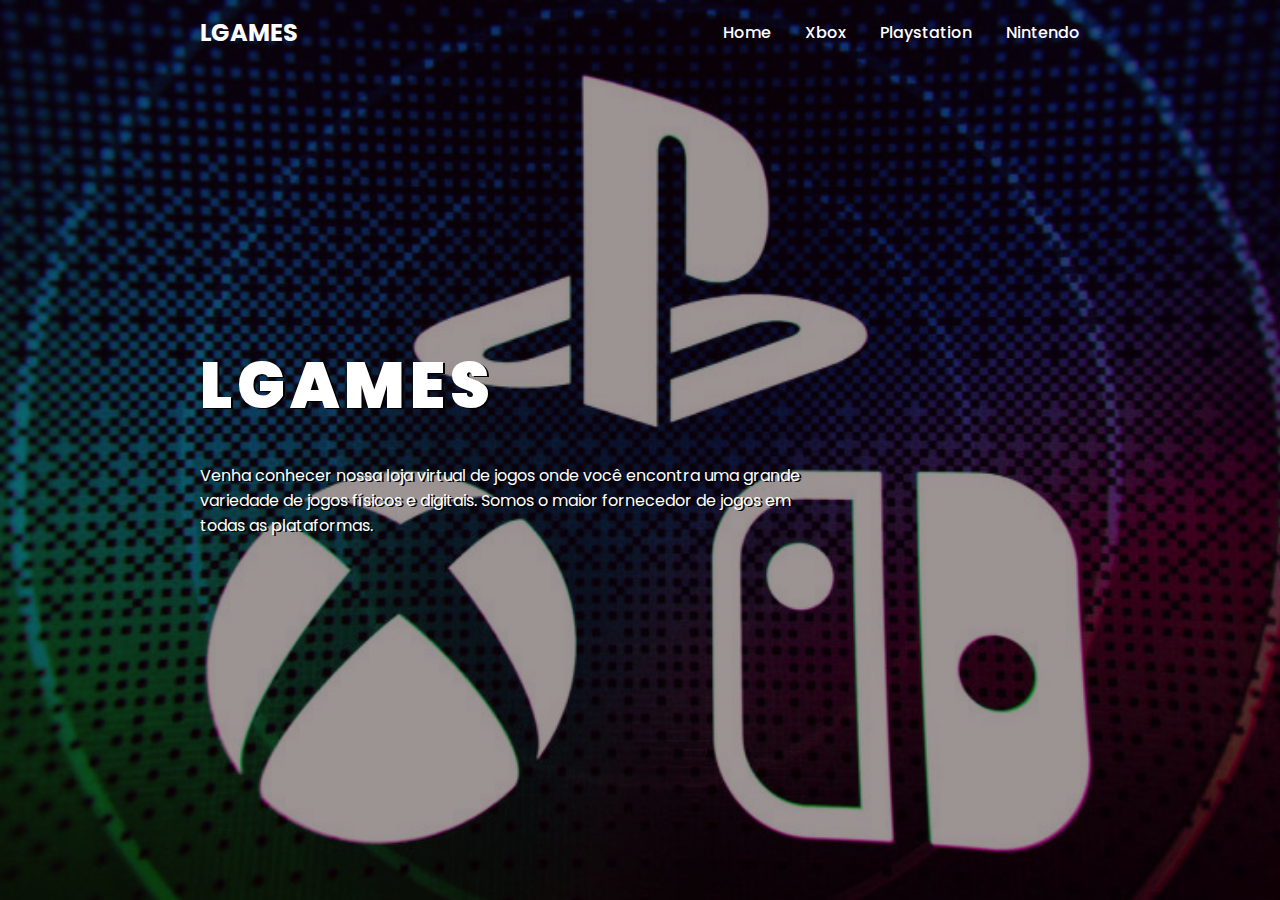
<file: index.html>
<!DOCTYPE html>
<html lang="pt-br">

<head>
    <meta charset="UTF-8">
    <meta http-equiv="X-UA-Compatible" content="IE=edge">
    <meta name="viewport" content="width=device-width, initial-scale=1.0">
    <link rel="stylesheet" href="/assets/css/index.css">
    <link rel="shortcut icon" href="/assets/img/favicon.ico" type="image/x-icon">
    <title>LGAMES</title>
</head>

<body>
    <header>
        <a href="/index.html" class="brand">LGames</a>
        <div class="menu-btn">
            <div class="navigation">
                <div class="navigation-items">
                    <a href="/index.html" id="home">Home</a>
                    <a href="/assets/html/xbox.html" id="xbox">Xbox</a>
                    <a href="/assets/html/playstation.html" id="playstation">Playstation</a>
                    <a href="/assets/html/nintendo.html" id="nintendo">Nintendo</a>
                </div>
                <!-- navigation-item -->
            </div>
            <!-- navifation -->
        </div>
        <!-- menu-btn -->
    </header>
    <section class="home">
        <img src="/assets/img/logobk.jpg" alt="pokemon arceus" class="img-slider">
        <!-- home -->
        <div class="content">
            <h1>LGAMES</h1>
            <p>Venha conhecer nossa loja virtual de jogos onde você encontra uma grande variedade de jogos físicos e
                digitais. Somos o
                maior fornecedor de jogos em todas as plataformas.</p>
        </div>
        <!-- content -->
    </section>
    <script src="/assets/js/script.js"></script>
</body>

</html>
</file>
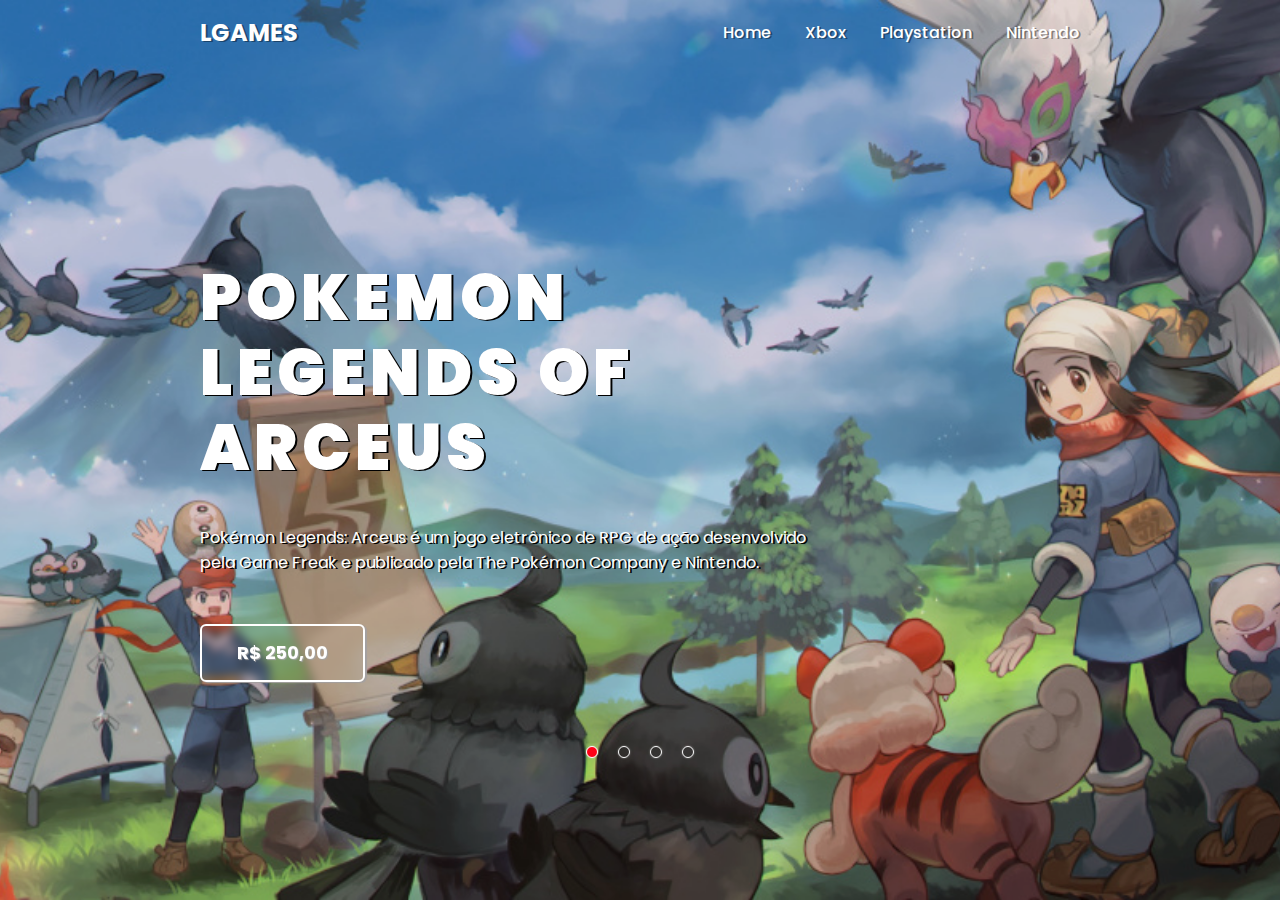
<file: assets/html/nintendo.html>
<!DOCTYPE html>
<html lang="pt-br">

<head>
    <meta charset="UTF-8">
    <meta http-equiv="X-UA-Compatible" content="IE=edge">
    <meta name="viewport" content="width=device-width, initial-scale=1.0">
    <link rel="stylesheet" href="/assets/css/nintendo.css">
    <link rel="shortcut icon" href="/assets/img/nintendo/favicon.ico" type="image/x-icon">
    <title>Loja Nintendo</title>
</head>

<body>
    <header>
        <a href="/index.html" class="brand">LGames</a>
        <div class="menu-btn">
            <div class="navigation">
                <div class="navigation-items">
                    <a href="/index.html" id="home">Home</a>
                    <a href="/assets/html/xbox.html" id="xbox">Xbox</a>
                    <a href="/assets/html/playstation.html" id="playstation">Playstation</a>
                    <a href="/assets/html/nintendo.html" id="nintendo">Nintendo</a>
                </div>
                <!-- navigation-item -->
            </div>
            <!-- navifation -->
        </div>
        <!-- menu-btn -->
    </header>
    <section class="home">
        <picture>
            <source media="(max-width: 425px )" srcset="/assets/img/nintendoS.png" type="image/png">
            <img src="/assets/img/pknin.jpg" alt="pokemon arceus" class="img-slider active">
            <img src="/assets/img/ctoadnin2.jpg" alt="captain toad" class="img-slider">
            <img src="/assets/img/kyrbnin3.jpg" alt="kirby" class="img-slider">
            <img src="/assets/img/Zeldanin4.jpg" alt="the legend of zelda" class="img-slider">
        </picture>
        <!-- home -->
        <div class="content active">
            <h1>Pokemon Legends of Arceus</h1>
            <p>Pokémon Legends: Arceus é um jogo eletrônico de RPG de ação desenvolvido pela Game Freak e publicado pela
                The
                Pokémon
                Company e Nintendo.</p>
            <a href="#">R$ 250,00</a>
        </div>
        <!-- content -->
        <div class="content">
            <h1>Captain Toad: Treasure Tracker</h1>
            <p>Captain Toad: Treasure Tracker é um jogo eletrônico de quebra-cabeça e plataforma em 3D.</p>
            <a href="#">R$ 250,00</a>
        </div>
        <!-- content -->
        <div class="content">
            <h1>Kirby's Return to Dream Land</h1>
            <p>É um videogame da série Kirby e o décimo segundo jogo de plataforma da série, desenvolvido pela HAL
                Laboratory, e
                publicado pela Nintendo</p>
            <a href="#">R$ 250,00</a>
        </div>
        <!-- content -->
        <div class="content">
            <h1>The Legend of Zelda</h1>
            <p>Breath of the Wild é um jogo eletrônico de ação-aventura desenvolvido pela Nintendo Entertainment
                Planning & Development e publicado pela Nintendo.</p>
            <a href="#">R$ 250,00</a>
        </div>
        <!-- content -->
        <div class="slider-navigation">
            <div class="nav-btn active"></div>
            <div class="nav-btn"></div>
            <div class="nav-btn"></div>
            <div class="nav-btn"></div>
        </div>
        <!-- slider-navigation -->
    </section>

    <script src="/assets/js/script.js"></script>
</body>

</html>
</file>
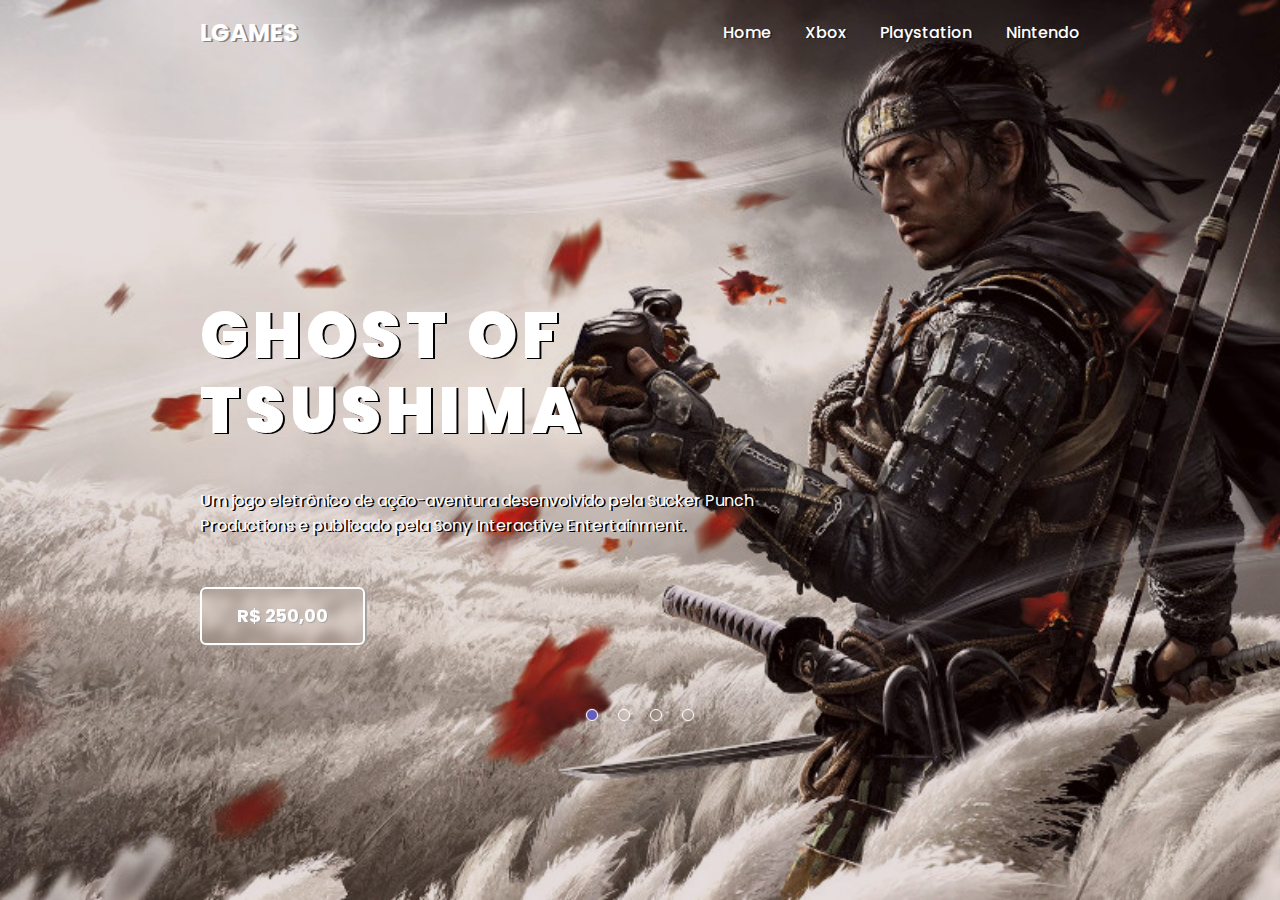
<file: assets/html/playstation.html>
<!DOCTYPE html>
<html lang="pt-br">

<head>
    <meta charset="UTF-8">
    <meta http-equiv="X-UA-Compatible" content="IE=edge">
    <meta name="viewport" content="width=device-width, initial-scale=1.0">
    <link rel="stylesheet" href="/assets/css/playstation.css">
    <link rel="shortcut icon" href="/assets/img/ps/favicon-32x32.png" type="image/x-icon">
    <title>Loja Playstation</title>
</head>

<body>
    <header>
        <a href="/index.html" class="brand">LGames</a>
        <div class="menu-btn">
            <div class="navigation">
                <div class="navigation-items">
                    <a href="/index.html" id="home">Home</a>
                    <a href="/assets/html/xbox.html" id="xbox">Xbox</a>
                    <a href="/assets/html/playstation.html" id="playstation">Playstation</a>
                    <a href="/assets/html/nintendo.html" id="nintendo">Nintendo</a>
                </div>
                <!-- navigation-item -->
            </div>
            <!-- navifation -->
        </div>
        <!-- menu-btn -->
    </header>
    <section class="home">
        <picture>
            <source media="(max-width: 425px )" srcset="/assets/img/playstation.jpg" type="image/png">
            <img src="/assets/img/ghostps1.jpg" alt="pokemon arceus" class="img-slider active">
            <img src="/assets/img/thelastps2.jpg" alt="captain toad" class="img-slider">
            <img src="/assets/img/spiderps3.jpg" alt="kirby" class="img-slider">
            <img src="/assets/img/godps4.jpg" alt="the legend of zelda" class="img-slider">
        </picture>
        <!-- home -->
        <div class="content active">
            <h1>Ghost of Tsushima</h1>
            <p>Um jogo eletrônico de ação-aventura desenvolvido pela Sucker Punch Productions e publicado pela Sony
            Interactive Entertainment.</p>
            <a href="#">R$ 250,00</a>
        </div>
        <!-- content -->
        <div class="content">
            <h1>The Last of Us Part II</h1>
            <p>jogo eletrônico de ação-aventura desenvolvido pela Naughty Dog e publicado pela Sony
            Interactive Entertainment.</p>
            <a href="#">R$ 250,00</a>
        </div>
        <!-- content -->
        <div class="content">
            <h1>Marvel's Spider-Man</h1>
            <p>É uma série de videogames de ação e aventura desenvolvidos pela Insomniac Games e publicados pela
            Sony Interactive Entertainment</p>
            <a href="#">R$ 250,00</a>
        </div>
        <!-- content -->
        <div class="content">
            <h1>God of War Ragnarök</h1>
            <p>É um jogo eletrônico de ação-aventura desenvolvido pela Santa Monica Studio e publicado pela Sony
            Interactive Entertainment.</p>
            <a href="#">R$ 250,00</a>
        </div>
        <!-- content -->
        <div class="slider-navigation">
            <div class="nav-btn active"></div>
            <div class="nav-btn"></div>
            <div class="nav-btn"></div>
            <div class="nav-btn"></div>
        </div>
        <!-- slider-navigation -->
    </section>

    <script src="/assets/js/script.js"></script>
</body>

</html>
</file>
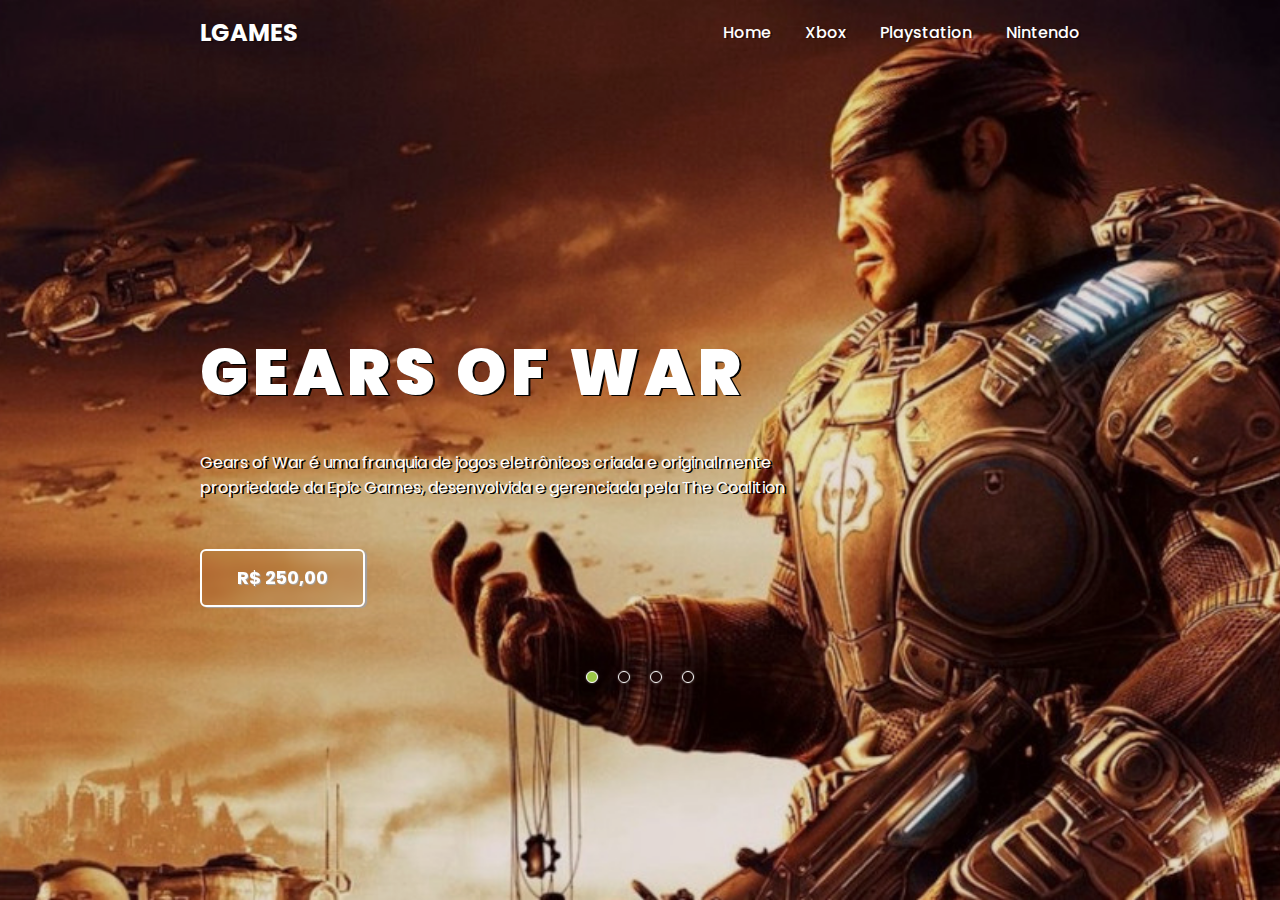
<file: assets/html/xbox.html>
<!DOCTYPE html>
<html lang="pt-br">

<head>
    <meta charset="UTF-8">
    <meta http-equiv="X-UA-Compatible" content="IE=edge">
    <meta name="viewport" content="width=device-width, initial-scale=1.0">
    <link rel="stylesheet" href="/assets/css/xbox.css">
    <link rel="shortcut icon" href="/assets/img/xbox/favicon.ico" type="image/x-icon">
    <title>Loja Xbox</title>
</head>

<body>
    <header>
        <a href="/index.html" class="brand">LGames</a>
        <div class="menu-btn">
            <div class="navigation">
                <div class="navigation-items">
                    <a href="/index.html" id="home">Home</a>
                    <a href="/assets/html/xbox.html" id="xbox">Xbox</a>
                    <a href="/assets/html/playstation.html" id="playstation">Playstation</a>
                    <a href="/assets/html/nintendo.html" id="nintendo">Nintendo</a>
                </div>
                <!-- navigation-item -->
            </div>
            <!-- navifation -->
        </div>
        <!-- menu-btn -->
    </header>
    <section class="home">
        <picture>
            <source media="(max-width: 425px )" srcset="/assets/img/xbox.jpg" type="image/png">
            <img src="/assets/img/gearsxbox.jpg" alt="pokemon arceus" class="img-slider active">
            <img src="/assets/img/quantumxbox2.jpg" alt="captain toad" class="img-slider">
            <img src="/assets/img/haloxbox3.jpg" alt="kirby" class="img-slider">
            <img src="/assets/img/forzaxbox4.jpg" alt="the legend of zelda" class="img-slider">
        </picture>
        <!-- home -->
        <div class="content active">
            <h1>Gears of War</h1>
            <p>Gears of War é uma franquia de jogos eletrônicos criada e originalmente propriedade da Epic Games, desenvolvida e
            gerenciada pela The Coalition</p>
            <a href="#">R$ 250,00</a>
        </div>
        <!-- content -->
        <div class="content">
            <h1>Quantum Break</h1>
            <p>Quantum Break é um jogo eletrônico de ação em terceira pessoa produzido pelo estúdio finlandês Remedy Entertainment.</p>
            <a href="#">R$ 250,00</a>
        </div>
        <!-- content -->
        <div class="content">
            <h1>Halo 5: Guardians</h1>
            <p>Halo 5: Guardians é um videojogo de tiro em primeira pessoa, parte da franquia Halo e sequência de Halo 4.</p>
            <a href="#">R$ 250,00</a>
        </div>
        <!-- content -->
        <div class="content">
            <h1>Forza Horizon 4</h1>
            <p>Forza Horizon 4 é um jogo de corrida em mundo aberto desenvolvido pela Playground Games em colaboração com a Turn 10 e
            publicado pela Xbox Game Studios</p>
            <a href="#">R$ 250,00</a>
        </div>
        <!-- content -->
        <div class="slider-navigation">
            <div class="nav-btn active"></div>
            <div class="nav-btn"></div>
            <div class="nav-btn"></div>
            <div class="nav-btn"></div>
        </div>
        <!-- slider-navigation -->
    </section>

    <script src="/assets/js/script.js"></script>
</body>

</html>
</file>
<file: assets/css/index.css>
@import url('https://fonts.googleapis.com/css2?family=Poppins:wght@200;300;400;500;600;700;800;900&display=swap');

* {
    margin: 0;
    padding: 0;
    box-sizing: border-box;
    font-family: 'Poppins', sans-serif;
}

header {
    z-index: 999;
    position: absolute;
    top: 0;
    left: 0;
    width: 100%;
    display: flex;
    justify-content: space-between;
    align-items: center;
    padding: 15px 200px;
    transition: 3s ease;
}

header .brand {
    color: #FFF;
    font-size: 1.5rem;
    font-weight: 700;
    text-transform: uppercase;
    text-decoration: none;
    transition: .3s ease;
}

header .brand:hover {
    color: #CCC;
}

header .navigation {
    position: relative;
}

header .navigation .navigation-items a {
    position: relative;
    color: #FFF;
    font-size: 1em;
    font-weight: 500;
    text-decoration: none;
    margin-left: 30px;
    transition: .3s ease;
}

header .navigation .navigation-items a::before {
    content: '';
    position: absolute;
    background: #FFF;
    width: 0;
    height: 3px;
    bottom: 0;
    left: 0;
    transition: .3s ease;
}

header .navigation .navigation-items #home:hover::before {
    width: 100%;
    background: #CCC;
}

header .navigation .navigation-items #xbox:hover::before {
    width: 100%;
    background: #9bc848;
}

header .navigation .navigation-items #playstation:hover::before {
    width: 100%;
    background: #665cbe;
}

header .navigation .navigation-items #nintendo:hover::before {
    width: 100%;
    background: #fe0016;
}

#home:hover {
    color: #CCC;
    text-shadow: 1px 1px #1b1a1a50;
}

#xbox:hover {
    color: #9bc848;
    text-shadow: 0px 1px #9bc848;
}

#playstation:hover {
    color: #665cbe;
    text-shadow: 0px 1px #665cbe;
}


#nintendo:hover {
    color: #fe0016;
    text-shadow: 0px 1px #fe0016;
}


section {
    padding: 100px 200px;
}

.home {
    position: relative;
    width: 100%;
    min-height: 100vh;
    display: flex;
    justify-content: center;
    flex-direction: column;
    background: #000;
}

.home::before {
    content: '';
    z-index: 777;
    position: absolute;
    background: rgba(251, 3, 3, 0.034);
    width: 100%;
    height: 100%;
    top: 0;
    left: 0;
}

.home .content {
    z-index: 888;
    color: #ffffff;
    width: 70%;
    margin-top: 50px;
    display: block;
}


.home .content h1 {
    font-size: 4em;
    font-weight: 900;
    text-transform: uppercase;
    letter-spacing: 5px;
    line-height: 75px;
    margin-bottom: 40px;
    text-shadow: 2px 1px #000;
}

.home .content p {
    margin-bottom: 65px;
    text-shadow: 2px 1px #000;
}


.home img {
    z-index: 000;
    position: absolute;
    top: 0;
    left: 0;
    width: 100%;
    height: 100%;
    object-fit: cover;
    object-position: center;
    opacity: .6;
}

@media (max-width: 1040px) {
    header {
        padding: 12px 20px;
    }

    section {
        padding: 100px 20px;
    }

    header .navigation {
        display: none;
    }

    header .navigation.active {
        position: fixed;
        width: 100%;
        height: 100%;
        top: 0;
        left: 0;
        display: flex;
        justify-content: center;
        align-items: center;
        background: rgba(1, 1, 1, .5);
    }

   header .navigation .navigation-items #home:hover::before {
       width: 100%;
       background: #000;
   }

   header .navigation .navigation-items #xbox:hover::before {
       width: 100%;
       background: #9bc848;
   }

   header .navigation .navigation-items #playstation:hover::before {
       width: 100%;
       background: #665cbe;
   }

   header .navigation .navigation-items #nintendo:hover::before {
       width: 100%;
       background: #fe0016;
   }

   #home {
       color: #000;
       text-shadow: 1px 1px #1b1a1a50;
       font-size: 1.2em;
       margin: 20px;
   }

   #xbox {
       color: #9bc848;
       text-shadow: 0px 1px #9bc848;
       font-size: 1.2em;
       margin: 20px;
   }

   #playstation {
       color: #665cbe;
       text-shadow: 0px 1px #665cbe;
       font-size: 1.2em;
       margin: 20px;
   }


   #nintendo {
       color: #fe0016;
       text-shadow: 0px 1px #fe0016;
       font-size: 1.2em;
       margin: 20px;
   }

    header .navigation .navigation-items {
        background: #FFF;
        width: 600px;
        max-width: 600px;
        margin: 20px;
        padding: 40px;
        display: flex;
        flex-direction: column;
        align-items: center;
        border-radius: 5px;
        box-shadow: 0 5px 25px rgb(1 1 1 / 20%);
    }

    .menu-btn {
        background: url('/assets/img/menu.png')no-repeat;
        background-size: 30px;
        background-position: center;
        width: 40px;
        height: 40px;
        cursor: pointer;
        transition: .3s ease;
    }

    .menu-btn.active {
        z-index: 999;
        background: url("/assets/img/close.png")no-repeat;
        background-size: 25px;
        background-position: center;
        transition: .3s ease;
    }
}

@media (max-width:560px) {
    .home .content h1 {
        font-size: 3em;
        line-height: 60px;
    }
}
</file>
<file: assets/css/nintendo.css>
@import url('https://fonts.googleapis.com/css2?family=Poppins:wght@200;300;400;500;600;700;800;900&display=swap');

* {
    margin: 0;
    padding: 0;
    box-sizing: border-box;
    font-family: 'Poppins', sans-serif;
}

header {
    z-index: 999;
    position: absolute;
    top: 0;
    left: 0;
    width: 100%;
    display: flex;
    justify-content: space-between;
    align-items: center;
    padding: 15px 200px;
    transition: 3s ease;
}

header .brand {
    color: #FFF;
    text-shadow: 2px 1px #00000062;
    font-size: 1.5rem;
    font-weight: 700;
    text-transform: uppercase;
    text-decoration: none;
    transition: .3s ease;
}

header .brand:hover {
    color: #fe0016;
}

header .navigation {
    position: relative;
}

header .navigation .navigation-items a {
    position: relative;
    color: #FFF;
    text-shadow: 2px 1px #00000062;
    font-size: 1em;
    font-weight: 500;
    text-decoration: none;
    margin-left: 30px;
    transition: .3s ease;
}

header .navigation .navigation-items a::before {
    content: '';
    position: absolute;
    background: #FFF;
    width: 0;
    height: 3px;
    bottom: 0;
    left: 0;
    transition: .3s ease;
}

header .navigation .navigation-items #home:hover::before {
    width: 100%;
    background: #000;
}

header .navigation .navigation-items #xbox:hover::before {
    width: 100%;
    background: #9bc848;
}

header .navigation .navigation-items #playstation:hover::before {
    width: 100%;
    background: #665cbe;
}

header .navigation .navigation-items #nintendo:hover::before {
    width: 100%;
    background: #fe0016;
}

#home:hover {
    color: #000;
    text-shadow: 1px 1px #1b1a1a50;
}

#xbox:hover {
    color: #9bc848;
    text-shadow: 0px 1px #9bc848;
}

#playstation:hover {
    color: #665cbe;
    text-shadow: 0px 1px #665cbe;
}


#nintendo:hover {
    color: #fe0016;
    text-shadow: 0px 1px #fe0016;
}

section {
    padding: 100px 200px;
}

.home {
    position: relative;
    width: 100%;
    min-height: 100vh;
    display: flex;
    justify-content: center;
    flex-direction: column;
    background: #fe0016;
}

.home::before {
    content: '';
    z-index: 777;
    position: absolute;
    background: rgba(251, 3, 3, 0.034);
    width: 100%;
    height: 100%;
    top: 0;
    left: 0;
}

.home .content {
    z-index: 888;
    color: #FFF;
    width: 70%;
    margin-top: 50px;
    display: none;
}

.home .content.active {
    display: block;
}

.home .content h1 {
    font-size: 4em;
    font-weight: 900;
    text-transform: uppercase;
    letter-spacing: 5px;
    line-height: 75px;
    margin-bottom: 40px;
    text-shadow: 2px 1px #000;
}

.home .content p {
    margin-bottom: 65px;
    text-shadow: 2px 1px #000;
}

.home .content a {
    backdrop-filter: blur(5px);
    border: 2px solid #FFF;
    padding: 15px 35px;
    color: #FFF;
    font-size: 1.1em;
    text-shadow: 1px 1px 1px #a3a3a3;
    box-shadow: 2px 1px 1px #a3a0a0;
    font-weight: 700;
    text-decoration: none;
    border-radius: 6px;
    transition: .3s ease;
}

.home .content a:hover {
    color: #fe0016;
}

.home img {
    z-index: 000;
    position: absolute;
    top: 0;
    left: 0;
    width: 100%;
    height: 100%;
    object-fit: cover;
    object-position: center;
    filter: brightness(90%);
}


.slider-navigation {
    z-index: 888;
    position: relative;
    display: flex;
    justify-content: center;
    align-items: center;
    transform: translateY(80px);
    margin-bottom: 12px;
}

.slider-navigation .nav-btn {
    width: 12px;
    height: 12px;
    backdrop-filter: blur(3px);
    border: 1px solid #fff;
    border-radius: 50%;
    cursor: pointer;
    box-shadow: 0 0 2px rgba(255, 255, 255, .5);
    transition: .3s ease;
}

.slider-navigation .nav-btn.active {
    background: #fe0016;
}

.slider-navigation .nav-btn:not(:last-child) {
    margin-right: 20px;
}

.slider-navigation .nav-btn:hover {
    transform: scale(1.2);
}

.img-slider {
    position: absolute;
    width: 100%;
    clip-path: circle(0% at 0 50%);
}

.img-slider.active {
    clip-path: circle(150% at 0 50%);
    transition: 2s ease;
    transition-property: clip-path;
}

@media (max-width: 1040px) {
    header {
        padding: 12px 20px;
    }

    section {
        padding: 100px 20px;
    }

    header .navigation {
        display: none;
    }

    header .navigation.active {
        position: fixed;
        width: 100%;
        height: 100%;
        top: 0;
        left: 0;
        display: flex;
        justify-content: center;
        align-items: center;
        background: rgba(1, 1, 1, .5);
    }

    header .navigation .navigation-items #home:hover::before {
        width: 100%;
        background: #000;
    }

    header .navigation .navigation-items #xbox:hover::before {
        width: 100%;
        background: #9bc848;
    }

    header .navigation .navigation-items #playstation:hover::before {
        width: 100%;
        background: #665cbe;
    }

    header .navigation .navigation-items #nintendo:hover::before {
        width: 100%;
        background: #fe0016;
    }

    #home {
        color: #000;
        text-shadow: 1px 1px #1b1a1a50;
        font-size: 1.2em;
        margin: 20px;
    }

    #xbox {
        color: #9bc848;
        text-shadow: 0px 1px #9bc848;
        font-size: 1.2em;
        margin: 20px;
    }

    #playstation {
        color: #665cbe;
        text-shadow: 0px 1px #665cbe;
        font-size: 1.2em;
        margin: 20px;
    }


    #nintendo {
        color: #fe0016;
        text-shadow: 0px 1px #fe0016;
        font-size: 1.2em;
        margin: 20px;
    }

    header .navigation .navigation-items {
        background: #FFF;
        width: 600px;
        max-width: 600px;
        margin: 20px;
        padding: 40px;
        display: flex;
        flex-direction: column;
        align-items: center;
        border-radius: 5px;
        box-shadow: 0 5px 25px rgb(1 1 1 / 20%);
    }

    .menu-btn {
        background: url('/assets/img/menu.png')no-repeat;
        background-size: 30px;
        background-position: center;
        width: 40px;
        height: 40px;
        cursor: pointer;
        transition: .3s ease;
    }

    .menu-btn.active {
        z-index: 999;
        background: url("/assets/img/close.png")no-repeat;
        color: #FFF;
        background-size: 25px;
        background-position: center;
        transition: .3s ease;
    }
}

@media (max-width:560px) {
    .home .content h1 {
        font-size: 3em;
        line-height: 60px;
    }
}
</file>
<file: assets/css/playstation.css>
@import url('https://fonts.googleapis.com/css2?family=Poppins:wght@200;300;400;500;600;700;800;900&display=swap');

* {
    margin: 0;
    padding: 0;
    box-sizing: border-box;
    font-family: 'Poppins', sans-serif;
}

header {
    z-index: 999;
    position: absolute;
    top: 0;
    left: 0;
    width: 100%;
    display: flex;
    justify-content: space-between;
    align-items: center;
    padding: 15px 200px;
    transition: 3s ease;
}

header .brand {
    color: #FFF;
    text-shadow: 2px 1px #00000062;
    font-size: 1.5rem;
    font-weight: 700;
    text-transform: uppercase;
    text-decoration: none;
    transition: .3s ease;
}

header .brand:hover {
    color: #665cbe;
}

header .navigation {
    position: relative;
}

header .navigation .navigation-items a {
    position: relative;
    color: #FFF;
    text-shadow: 2px 1px #00000062;
    font-size: 1em;
    font-weight: 500;
    text-decoration: none;
    margin-left: 30px;
    transition: .3s ease;
}

header .navigation .navigation-items a::before {
    content: '';
    position: absolute;
    background: #FFF;
    width: 0;
    height: 3px;
    bottom: 0;
    left: 0;
    transition: .3s ease;
}

header .navigation .navigation-items #home:hover::before {
    width: 100%;
    background: #000;
}

header .navigation .navigation-items #xbox:hover::before {
    width: 100%;
    background: #9bc848;
}

header .navigation .navigation-items #playstation:hover::before {
    width: 100%;
    background: #665cbe;
}

header .navigation .navigation-items #nintendo:hover::before {
    width: 100%;
    background: #fe0016;
}

#home:hover {
    color: #000;
    text-shadow: 1px 1px #1b1a1a50;
}

#xbox:hover {
    color: #9bc848;
    text-shadow: 0px 1px #9bc848;
}

#playstation:hover {
    color: #665cbe;
    text-shadow: 0px 1px #665cbe;
}


#nintendo:hover {
    color: #fe0016;
    text-shadow: 0px 1px #fe0016;
}

section {
    padding: 100px 200px;
}

.home {
    position: relative;
    width: 100%;
    min-height: 100vh;
    display: flex;
    justify-content: center;
    flex-direction: column;
    background: #665cbe;
}

.home::before {
    content: '';
    z-index: 777;
    position: absolute;
    background: rgba(251, 3, 3, 0.034);
    width: 100%;
    height: 100%;
    top: 0;
    left: 0;
}

.home .content {
    z-index: 888;
    color: #FFF;
    width: 70%;
    margin-top: 50px;
    display: none;
}

.home .content.active {
    display: block;
}

.home .content h1 {
    font-size: 4em;
    font-weight: 900;
    text-transform: uppercase;
    letter-spacing: 5px;
    line-height: 75px;
    margin-bottom: 40px;
    text-shadow: 2px 1px #000;
}

.home .content p {
    margin-bottom: 65px;
    text-shadow: 2px 1px #000;
}

.home .content a {
    backdrop-filter: blur(5px);
    border: 2px solid #FFF;
    padding: 15px 35px;
    color: #FFF;
    font-size: 1.1em;
    text-shadow: 1px 1px 1px #a3a3a3;
    box-shadow: 2px 1px 1px #a3a0a0;
    font-weight: 700;
    text-decoration: none;
    border-radius: 6px;
    transition: .3s ease;
}

.home .content a:hover {
    color: #665cbe;
}

.home img {
    z-index: 000;
    position: absolute;
    top: 0;
    left: 0;
    width: 100%;
    height: 100%;
    object-fit: cover;
    object-position: center;
    filter: brightness(90%);
}


.slider-navigation {
    z-index: 888;
    position: relative;
    display: flex;
    justify-content: center;
    align-items: center;
    transform: translateY(80px);
    margin-bottom: 12px;
}

.slider-navigation .nav-btn {
    width: 12px;
    height: 12px;
    backdrop-filter: blur(3px);
    border: 1px solid #fff;
    border-radius: 50%;
    cursor: pointer;
    box-shadow: 0 0 2px rgba(255, 255, 255, .5);
    transition: .3s ease;
}

.slider-navigation .nav-btn.active {
    background: #665cbe;
}

.slider-navigation .nav-btn:not(:last-child) {
    margin-right: 20px;
}

.slider-navigation .nav-btn:hover {
    transform: scale(1.2);
}

.img-slider {
    position: absolute;
    width: 100%;
    clip-path: circle(0% at 0 50%);
}

.img-slider.active {
    clip-path: circle(150% at 0 50%);
    transition: 2s ease;
    transition-property: clip-path;
}

@media (max-width: 1040px) {
    header {
        padding: 12px 20px;
    }

    section {
        padding: 100px 20px;
    }

    header .navigation {
        display: none;
    }

    header .navigation.active {
        position: fixed;
        width: 100%;
        height: 100%;
        top: 0;
        left: 0;
        display: flex;
        justify-content: center;
        align-items: center;
        background: rgba(1, 1, 1, .5);
    }

    header .navigation .navigation-items #home:hover::before {
        width: 100%;
        background: #000;
    }

    header .navigation .navigation-items #xbox:hover::before {
        width: 100%;
        background: #9bc848;
    }

    header .navigation .navigation-items #playstation:hover::before {
        width: 100%;
        background: #665cbe;
    }

    header .navigation .navigation-items #nintendo:hover::before {
        width: 100%;
        background: #fe0016;
    }

    #home {
        color: #000;
        text-shadow: 1px 1px #1b1a1a50;
        font-size: 1.2em;
        margin: 20px;
    }

    #xbox {
        color: #9bc848;
        text-shadow: 0px 1px #9bc848;
        font-size: 1.2em;
        margin: 20px;
    }

    #playstation {
        color: #665cbe;
        text-shadow: 0px 1px #665cbe;
        font-size: 1.2em;
        margin: 20px;
    }


    #nintendo {
        color: #fe0016;
        text-shadow: 0px 1px #fe0016;
        font-size: 1.2em;
        margin: 20px;
    }

    header .navigation .navigation-items {
        background: #FFF;
        width: 600px;
        max-width: 600px;
        margin: 20px;
        padding: 40px;
        display: flex;
        flex-direction: column;
        align-items: center;
        border-radius: 5px;
        box-shadow: 0 5px 25px rgb(1 1 1 / 20%);
    }

    .menu-btn {
        background: url('/assets/img/menu.png')no-repeat;
        background-size: 30px;
        background-position: center;
        width: 40px;
        height: 40px;
        cursor: pointer;
        transition: .3s ease;
    }

    .menu-btn.active {
        z-index: 999;
        background: url("/assets/img/close.png")no-repeat;
        color: #FFF;
        background-size: 25px;
        background-position: center;
        transition: .3s ease;
    }
}

@media (max-width:560px) {
    .home .content h1 {
        font-size: 3em;
        line-height: 60px;
    }
}
</file>
<file: assets/css/xbox.css>
@import url('https://fonts.googleapis.com/css2?family=Poppins:wght@200;300;400;500;600;700;800;900&display=swap');

* {
    margin: 0;
    padding: 0;
    box-sizing: border-box;
    font-family: 'Poppins', sans-serif;
}

header {
    z-index: 999;
    position: absolute;
    top: 0;
    left: 0;
    width: 100%;
    display: flex;
    justify-content: space-between;
    align-items: center;
    padding: 15px 200px;
    transition: 3s ease;
}

header .brand {
    color: #FFF;
    text-shadow: 2px 1px #00000062;
    font-size: 1.5rem;
    font-weight: 700;
    text-transform: uppercase;
    text-decoration: none;
    transition: .3s ease;
}

header .brand:hover {
    color: #9bc848;
}

header .navigation {
    position: relative;
}

header .navigation .navigation-items a {
    position: relative;
    color: #FFF;
    text-shadow: 2px 1px #00000062;
    font-size: 1em;
    font-weight: 500;
    text-decoration: none;
    margin-left: 30px;
    transition: .3s ease;
}

header .navigation .navigation-items a::before {
    content: '';
    position: absolute;
    background: #FFF;
    width: 0;
    height: 3px;
    bottom: 0;
    left: 0;
    transition: .3s ease;
}

header .navigation .navigation-items #home:hover::before {
    width: 100%;
    background: #000;
}

header .navigation .navigation-items #xbox:hover::before {
    width: 100%;
    background: #9bc848;
}

header .navigation .navigation-items #playstation:hover::before {
    width: 100%;
    background: #665cbe;
}

header .navigation .navigation-items #nintendo:hover::before {
    width: 100%;
    background: #fe0016;
}

#home:hover {
    color: #000;
    text-shadow: 1px 1px #1b1a1a50;
}

#xbox:hover {
    color: #9bc848;
    text-shadow: 0px 1px #9bc848;
}

#playstation:hover {
    color: #665cbe;
    text-shadow: 0px 1px #665cbe;
}


#nintendo:hover {
    color: #fe0016;
    text-shadow: 0px 1px #fe0016;
}

section {
    padding: 100px 200px;
}

.home {
    position: relative;
    width: 100%;
    min-height: 100vh;
    display: flex;
    justify-content: center;
    flex-direction: column;
    background: #9bc848;
}

.home::before {
    content: '';
    z-index: 777;
    position: absolute;
    background: rgba(251, 3, 3, 0.034);
    width: 100%;
    height: 100%;
    top: 0;
    left: 0;
}

.home .content {
    z-index: 888;
    color: #FFF;
    width: 70%;
    margin-top: 50px;
    display: none;
}

.home .content.active {
    display: block;
}

.home .content h1 {
    font-size: 4em;
    font-weight: 900;
    text-transform: uppercase;
    letter-spacing: 5px;
    line-height: 75px;
    margin-bottom: 40px;
    text-shadow: 2px 1px #000;
}

.home .content p {
    margin-bottom: 65px;
    text-shadow: 2px 1px #000;
}

.home .content a {
    backdrop-filter: blur(5px);
    border: 2px solid #FFF;
    padding: 15px 35px;
    color: #FFF;
    font-size: 1.1em;
    text-shadow: 1px 1px 1px #a3a3a3;
    box-shadow: 2px 1px 1px #a3a0a0;
    font-weight: 700;
    text-decoration: none;
    border-radius: 6px;
    transition: .3s ease;
}

.home .content a:hover {
    color: #9bc848;
}

.home img {
    z-index: 000;
    position: absolute;
    top: 0;
    left: 0;
    width: 100%;
    height: 100%;
    object-fit: cover;
    object-position: center;
    filter: brightness(90%);
}


.slider-navigation {
    z-index: 888;
    position: relative;
    display: flex;
    justify-content: center;
    align-items: center;
    transform: translateY(80px);
    margin-bottom: 12px;
}

.slider-navigation .nav-btn {
    width: 12px;
    height: 12px;
    backdrop-filter: blur(3px);
    border: 1px solid #fff;
    border-radius: 50%;
    cursor: pointer;
    box-shadow: 0 0 2px rgba(255, 255, 255, .5);
    transition: .3s ease;
}

.slider-navigation .nav-btn.active {
    background: #9bc848;
}

.slider-navigation .nav-btn:not(:last-child) {
    margin-right: 20px;
}

.slider-navigation .nav-btn:hover {
    transform: scale(1.2);
}

.img-slider {
    position: absolute;
    width: 100%;
    clip-path: circle(0% at 0 50%);
}

.img-slider.active {
    clip-path: circle(150% at 0 50%);
    transition: 2s ease;
    transition-property: clip-path;
}

@media (max-width: 1040px) {
    header {
        padding: 12px 20px;
    }

    section {
        padding: 100px 20px;
    }

    header .navigation {
        display: none;
    }

    header .navigation.active {
        position: fixed;
        width: 100%;
        height: 100%;
        top: 0;
        left: 0;
        display: flex;
        justify-content: center;
        align-items: center;
        background: rgba(1, 1, 1, .5);
    }

    header .navigation .navigation-items #home:hover::before {
        width: 100%;
        background: #000;
    }

    header .navigation .navigation-items #xbox:hover::before {
        width: 100%;
        background: #9bc848;
    }

    header .navigation .navigation-items #playstation:hover::before {
        width: 100%;
        background: #665cbe;
    }

    header .navigation .navigation-items #nintendo:hover::before {
        width: 100%;
        background: #fe0016;
    }

    #home {
        color: #000;
        text-shadow: 1px 1px #1b1a1a50;
        font-size: 1.2em;
        margin: 20px;
    }

    #xbox {
        color: #9bc848;
        text-shadow: 0px 1px #9bc848;
        font-size: 1.2em;
        margin: 20px;
    }

    #playstation {
        color: #665cbe;
        text-shadow: 0px 1px #665cbe;
        font-size: 1.2em;
        margin: 20px;
    }


    #nintendo {
        color: #fe0016;
        text-shadow: 0px 1px #fe0016;
        font-size: 1.2em;
        margin: 20px;
    }

    header .navigation .navigation-items {
        background: #FFF;
        width: 600px;
        max-width: 600px;
        margin: 20px;
        padding: 40px;
        display: flex;
        flex-direction: column;
        align-items: center;
        border-radius: 5px;
        box-shadow: 0 5px 25px rgb(1 1 1 / 20%);
    }

    .menu-btn {
        background: url('/assets/img/menu.png')no-repeat;
        background-size: 30px;
        background-position: center;
        width: 40px;
        height: 40px;
        cursor: pointer;
        transition: .3s ease;
    }

    .menu-btn.active {
        z-index: 999;
        background: url("/assets/img/close.png")no-repeat;
        color: #FFF;
        background-size: 25px;
        background-position: center;
        transition: .3s ease;
    }
}

@media (max-width:560px) {
    .home .content h1 {
        font-size: 3em;
        line-height: 60px;
    }
}
</file>
